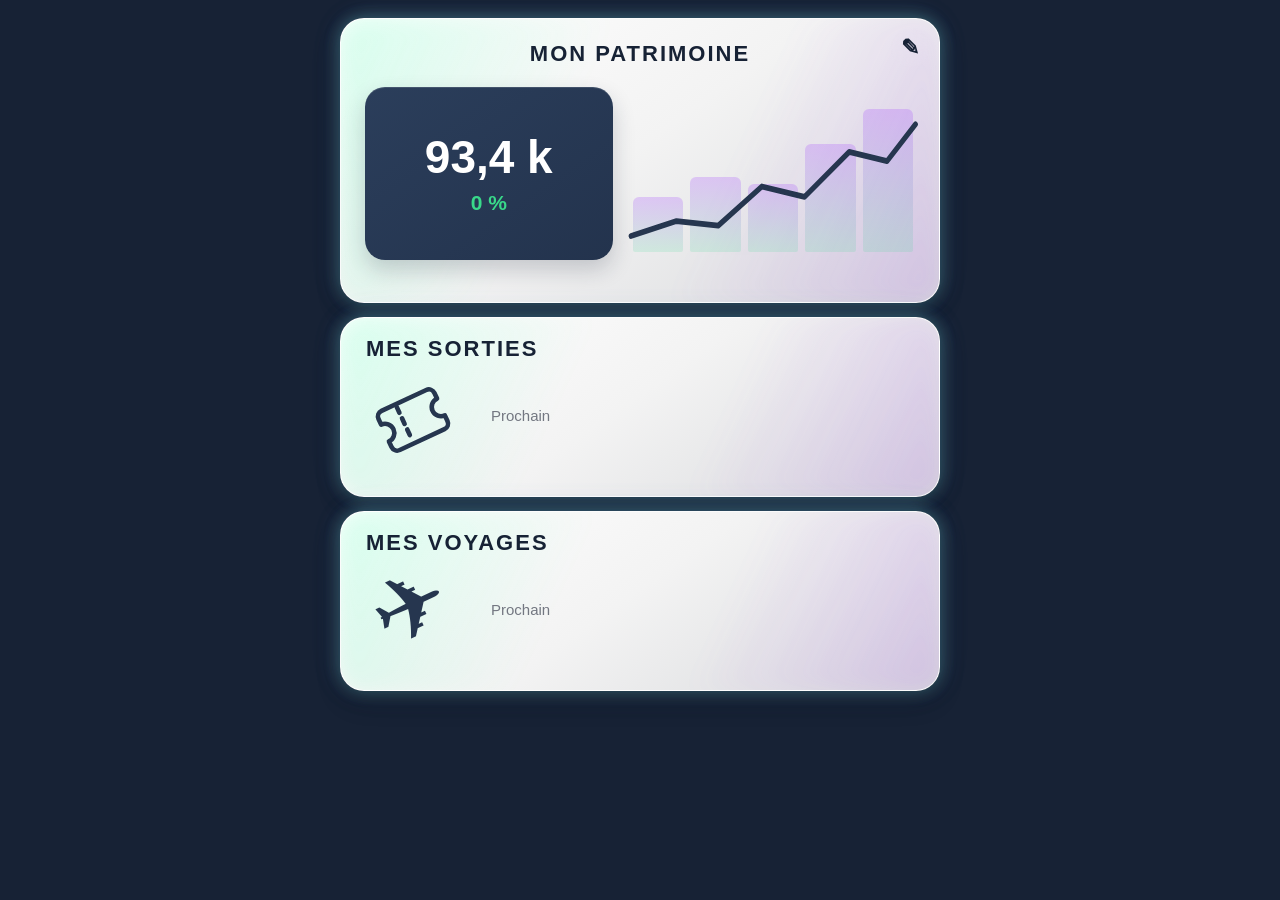
<file: index.html>
<!DOCTYPE html>
<html lang="fr">
<head>
    <meta charset="UTF-8">
    <meta name="viewport" content="width=device-width, initial-scale=1.0">
    <title>Hub</title>
    <link rel="stylesheet" href="style.css">
</head>

<body>


    <div class="hub">

        <!-- =========================
             PATRIMOINE
        ========================= -->

        <div class="card card-patrimoine">

<button id="btnEdition" aria-label="Modifier le Hub">
        ✎
</button>
            
            <h1>MON PATRIMOINE</h1>

            <div class="patrimoine-content">

                <div class="value-box">

                    <span class="total-value">
                        93,4 k
                    </span>

                    <span class="evolution">
                        0 %
                    </span>

                </div>


                <div class="graph">

                    <div class="bar bar-1"></div>
                    <div class="bar bar-2"></div>
                    <div class="bar bar-3"></div>
                    <div class="bar bar-4"></div>
                    <div class="bar bar-5"></div>

                    <svg
                        viewBox="0 0 300 150"
                        preserveAspectRatio="none"
                    >
                        <polyline
                            points="0,125 48,112 92,116 138,82 183,91 230,52 270,60 300,28"
                            fill="none"
                        />
                    </svg>

                </div>

            </div>

        </div>


        <!-- =========================
             SORTIES
        ========================= -->

        <div class="card card-small">

            <h2>MES SORTIES</h2>

            <div class="small-content">

                <div class="icon">

                    <svg
                        class="ticket-icon"
                        viewBox="0 0 24 24"
                        fill="none"
                        stroke-width="2"
                        stroke-linecap="round"
                        stroke-linejoin="round"
                    >
                        <path d="M2 9a3 3 0 0 1 0 6v2a2 2 0 0 0 2 2h16a2 2 0 0 0 2-2v-2a3 3 0 0 1 0-6V7a2 2 0 0 0-2-2H4a2 2 0 0 0-2 2z"></path>

                        <line
                            x1="9"
                            y1="6"
                            x2="9"
                            y2="18"
                            stroke-dasharray="2 2"
                        ></line>
                    </svg>

                </div>


                <div class="next-info">

                    <span class="label">
                        Prochain
                    </span>

                    <span class="date"></span>

                    <span class="destination"></span>

                    <span class="countdown"></span>

                </div>

            </div>

        </div>


        <!-- =========================
             VOYAGES
        ========================= -->

        <div class="card card-small">

            <h2>MES VOYAGES</h2>

            <div class="small-content">

                <div class="icon">

                    <span class="plane-icon">
                        ✈
                    </span>

                </div>


                <div class="next-info">

                    <span class="label">
                        Prochain
                    </span>

                    <span class="date"></span>

                    <span class="destination"></span>

                    <span class="countdown"></span>

                </div>

            </div>

        </div>

    </div>


    <!-- =========================
         ÉDITION
    ========================= -->

    <div id="edition" class="edition">

        <div class="edition-box">

            <div class="edition-header">

                <h2>MODIFIER LE HUB</h2>

                <button
                    id="btnFermer"
                    aria-label="Fermer"
                >
                    ×
                </button>

            </div>


            <!-- PATRIMOINE -->

            <div class="edition-section">

                <h3>PATRIMOINE</h3>

                <label for="inputPatrimoine">
                    Total en €
                </label>

                <input
                    id="inputPatrimoine"
                    type="number"
                    inputmode="decimal"
                    min="0"
                    step="0.01"
                    placeholder="93400"
                >

            </div>


            <!-- SORTIE -->

            <div class="edition-section">

                <h3>SORTIE</h3>

                <label for="inputSortieDate">
                    Date — JJMMAA
                </label>

                <input
                    id="inputSortieDate"
                    type="text"
                    inputmode="numeric"
                    maxlength="6"
                    placeholder=""
                    autocomplete="off"
                >


                <label for="inputSortieEvenement">
                    Événement
                </label>

                <input
                    id="inputSortieEvenement"
                    type="text"
                    placeholder=""
                    autocomplete="off"
                >

            </div>


            <!-- VOYAGE -->

            <div class="edition-section">

                <h3>VOYAGE</h3>

                <label for="inputVoyageDate">
                    Mois + année — MMAA
                </label>

                <input
                    id="inputVoyageDate"
                    type="text"
                    inputmode="numeric"
                    maxlength="6"
                    placeholder=""
                    autocomplete="off"
                >


                <label for="inputVoyageDestination">
                    Destination
                </label>

                <input
                    id="inputVoyageDestination"
                    type="text"
                    placeholder=""
                    autocomplete="off"
                >

            </div>


            <button
                id="btnEnregistrer"
                class="btn-enregistrer"
            >
                ENREGISTRER
            </button>

        </div>

    </div>


    <script src="script.js"></script>

</body>
  </html>
</file>
<file: style.css>
* {
    margin: 0;
    padding: 0;
    box-sizing: border-box;
    -webkit-tap-highlight-color: transparent;
}

html,
body {
    width: 100%;
    height: 100%;
    overflow: hidden;
}

body {
    font-family: Arial, sans-serif;
    background: #172235;
    color: #172235;
    padding: 18px 16px;
    overflow: hidden;
}

.hub {
    width: 100%;
    height: 100%;
    max-width: 600px;
    margin: 0 auto;
    display: flex;
    flex-direction: column;
    justify-space: space-between;
    gap: 14px;
}

/* ==================================================
   CADRES ET HALO
================================================== */

.card {
    position: relative;
    width: 100%;
    background: linear-gradient(145deg, #ffffff 0%, #f3f3f3 48%, #d7d8db 100%);
    border-radius: 24px;
    border: 1px solid rgba(255,255,255,0.85);
    isolation: isolate;
    overflow: hidden;
    box-shadow:
        0 12px 25px rgba(0,0,0,0.18),
        0 0 16px rgba(55,255,170,0.25),
        0 0 30px rgba(55,255,170,0.10),
        0 0 18px rgba(175,80,255,0.19),
        0 0 34px rgba(175,80,255,0.08);
}

.card::before {
    content: "";
    position: absolute;
    inset: -4px;
    border-radius: 28px;
    background: linear-gradient(
        115deg,
        rgba(55,255,170,0.34),
        transparent 38%,
        transparent 62%,
        rgba(175,80,255,0.30)
    );
    filter: blur(11px);
    opacity: 0.58;
    z-index: -1;
}

/* ==================================================
   TITRES
================================================== */

.card h1,
.card h2 {
    color: #172235;
    font-weight: 700;
    letter-spacing: 2px;
}

.card-patrimoine h1 {
    text-align: center;
    font-size: 22px;
}

.card-small h2 {
    text-align: left;
    font-size: 22px;
}

/* ==================================================
   PATRIMOINE
================================================== */

.card-patrimoine {
    height: 44vh;
    min-height: 245px;
    max-height: 285px;
    padding: 22px 24px;
}

.patrimoine-content {
    height: calc(100% - 38px);
    margin-top: 6px;
    display: flex;
    align-items: center;
    gap: 18px;
}

.value-box {
    width: 45%;
    height: 86%;
    flex-shrink: 0;
    background: linear-gradient(145deg, #2b3e5b, #23334d);
    border-radius: 20px;
    padding: 18px;
    display: flex;
    flex-direction: column;
    align-items: center;
    justify-content: center;
    text-align: center;
    box-shadow:
        inset 0 1px 0 rgba(255,255,255,0.12),
        0 10px 22px rgba(23,34,53,0.20);
}

.total-value {
    color: #ffffff;
    font-size: clamp(34px, 8vw, 46px);
    line-height: 1;
    font-weight: 700;
    white-space: nowrap;
}

.evolution {
    margin-top: 12px;
    color: #39d98a;
    font-size: 21px;
    line-height: 1;
    font-weight: 600;
}

/* ==================================================
   GRAPHIQUE
================================================== */

.graph {
    position: relative;
    width: 55%;
    height: 86%;
    display: flex;
    align-items: flex-end;
    gap: 7px;
    padding: 8px 2px;
}

.bar {
    flex: 1;
    border-radius: 6px 6px 2px 2px;
    background: linear-gradient(
        to top,
        rgba(54,216,143,0.18),
        rgba(167,77,255,0.30)
    );
    opacity: 0.85;
}

.bar-1 { height: 35%; }
.bar-2 { height: 48%; }
.bar-3 { height: 43%; }
.bar-4 { height: 69%; }
.bar-5 { height: 91%; }

.graph svg {
    position: absolute;
    inset: 5px 0;
    width: 100%;
    height: 100%;
    overflow: visible;
}

.graph polyline {
    stroke: #26364f;
    stroke-width: 5;
    stroke-linecap: round;
    stroke-linejoin: round;
}

/* ==================================================
   PETITS CADRES
================================================== */

.card-small {
    height: 25vh;
    min-height: 155px;
    max-height: 180px;
    padding: 18px 25px;
    display: flex;
    flex-direction: column;
    justify-space: space-between;
}

.card-small .small-content {
    flex: 1;
    position: relative;
    display: flex;
    align-items: center;
}

/* ==================================================
   ICÔNES (CENTRAGE ET TAILLES)
================================================== */

.card-small .icon {
    position: absolute;
    left: 10px; /* Distance exacte par rapport au bord gauche */
    top: 50%;
    transform: translateY(-50%);
    display: flex;
    align-items: center;
    justify-content: center;
    color: #26364f;
}


/* Ticket centré avec trait plus fin (stroke-width: 1.5px) */
.ticket-icon {
    width: 74px;
    height: 74px;
    transform: rotate(-25deg);
    stroke: #26364f;
    stroke-width: 1.5px;
}

/* Avion agrandi et centré */
.plane-icon {
    font-size: 90px;
    line-height: 1;
    transform: rotate(-25deg) translateY(-8px);
    display: flex;
    align-items: center;
    justify-content: center;
}

/* ==================================================
   INFORMATIONS
================================================== */

.next-info {
    margin-left: 125px; /* Ajuste cette valeur selon la taille de ton icône */
    display: flex;
    flex-direction: column;
    gap: 2px;
}


.label {
    font-size: 15px;
    line-height: 1.1;
    font-weight: 500;
    color: #737781;
}

.date {
    font-size: 22px;
    line-height: 1.1;
    font-weight: 700;
    color: #172235;
    white-space: nowrap;
}

.destination {
    font-size: 18px;
    line-height: 1.1;
    font-weight: 600;
    color: #596170;
}

.countdown {
    margin-top: 1px;
    font-size: 16px;
    line-height: 1.1;
    font-weight: 600;
    color: #39d98a;
}

/* ==================================================
   BOUTON ÉDITION
================================================== */

#btnEdition {
    position: fixed;
    top: 12px;
    right: 14px;
    z-index: 50;

    width: 38px;
    height: 38px;

    border: none;
    border-radius: 50%;

    background: rgba(255,255,255,0.12);
    color: #ffffff;

    font-size: 21px;
    font-weight: 400;

    display: flex;
    align-items: center;
    justify-content: center;

    cursor: pointer;

    backdrop-filter: blur(8px);
    -webkit-backdrop-filter: blur(8px);
}


/* ==================================================
   ÉVOLUTION PATRIMOINE
================================================== */

.evolution {
    margin-top: 12px;
    color: #39d98a;
    font-size: 21px;
    line-height: 1;
    font-weight: 600;
}


/* ==================================================
   FENÊTRE D'ÉDITION
================================================== */

.edition {
    position: fixed;
    inset: 0;

    z-index: 100;

    background: rgba(23,34,53,0.82);

    display: none;

    align-items: center;
    justify-content: center;

    padding: 20px;
}

.edition.active {
    display: flex;
}


/* ==================================================
   BOÎTE
================================================== */

.edition-box {
    width: 100%;
    max-width: 440px;
    max-height: 92vh;

    overflow-y: auto;

    background: linear-gradient(
        145deg,
        #ffffff 0%,
        #f3f3f3 48%,
        #d7d8db 100%
    );

    border-radius: 24px;

    padding: 22px;

    box-shadow:
        0 18px 40px rgba(0,0,0,0.35),
        0 0 25px rgba(255,138,0,0.18);
}


/* ==================================================
   EN-TÊTE
================================================== */

.edition-header {
    display: flex;
    align-items: center;
    justify-content: space-between;

    margin-bottom: 20px;
}

.edition-header h2 {
    color: #172235;
    font-size: 20px;
    letter-spacing: 1.5px;
}

#btnFermer {
    width: 34px;
    height: 34px;

    border: none;
    border-radius: 50%;

    background: #172235;
    color: #ffffff;

    font-size: 23px;

    display: flex;
    align-items: center;
    justify-content: center;
}


/* ==================================================
   SECTIONS
================================================== */

.edition-section {
    margin-bottom: 20px;
}

.edition-section h3 {
    margin-bottom: 10px;

    color: #172235;

    font-size: 15px;
    letter-spacing: 1.5px;
}


/* ==================================================
   LABELS
================================================== */

.edition-section label {
    display: block;

    margin-bottom: 5px;

    color: #737781;

    font-size: 13px;
}


/* ==================================================
   CHAMPS
================================================== */

.edition-section input {
    width: 100%;

    height: 46px;

    margin-bottom: 10px;

    padding: 0 14px;

    border: 1px solid #c9cbd0;
    border-radius: 12px;

    background: #ffffff;

    color: #172235;

    font-size: 16px;

    outline: none;
}

.edition-section input:focus {
    border-color: #ff8a00;
    box-shadow: 0 0 0 2px rgba(255,138,0,0.12);
}


/* ==================================================
   BOUTON ENREGISTRER
================================================== */

.btn-enregistrer {
    width: 100%;

    height: 50px;

    border: none;
    border-radius: 14px;

    background: #172235;
    color: #ffffff;

    font-size: 15px;
    font-weight: 700;

    letter-spacing: 1.5px;

    cursor: pointer;
}

.btn-enregistrer:active {
    transform: scale(0.98);
}

/* ==================================================
   BOUTON ÉDITION
================================================== */

#btnEdition {
    position: absolute;
    top: 10px;
    right: 10px;
    z-index: 10;

    padding: 0;

    border: none;
    background: transparent;

    color: #172235;

    font-size: 22px;
    font-weight: 700;
    line-height: 1;

    cursor: pointer;
}

#btnEdition:active {
    transform: scale(0.9);
}


/* ==================================================
   FENÊTRE D'ÉDITION
================================================== */

.edition {
    position: fixed;
    inset: 0;

    z-index: 100;

    background: rgba(23,34,53,0.82);

    display: none;

    align-items: center;
    justify-content: center;

    padding: 20px;
}

.edition.active {
    display: flex;
}


/* ==================================================
   BOÎTE
================================================== */

.edition-box {
    width: 100%;
    max-width: 440px;
    max-height: 92vh;

    overflow-y: auto;

    background: linear-gradient(
        145deg,
        #ffffff 0%,
        #f3f3f3 48%,
        #d7d8db 100%
    );

    border-radius: 24px;

    padding: 22px;

    box-shadow:
        0 18px 40px rgba(0,0,0,0.35),
        0 0 25px rgba(255,138,0,0.18);
}


/* ==================================================
   EN-TÊTE
================================================== */

.edition-header {
    display: flex;
    align-items: center;
    justify-content: space-between;

    margin-bottom: 20px;
}

.edition-header h2 {
    color: #172235;
    font-size: 20px;
    letter-spacing: 1.5px;
}

#btnFermer {
    width: 34px;
    height: 34px;

    border: none;
    border-radius: 50%;

    background: #172235;
    color: #ffffff;

    font-size: 23px;

    display: flex;
    align-items: center;
    justify-content: center;
}


/* ==================================================
   SECTIONS
================================================== */

.edition-section {
    margin-bottom: 20px;
}

.edition-section h3 {
    margin-bottom: 10px;

    color: #172235;

    font-size: 15px;
    letter-spacing: 1.5px;
}


/* ==================================================
   LABELS
================================================== */

.edition-section label {
    display: block;

    margin-bottom: 5px;

    color: #737781;

    font-size: 13px;
}


/* ==================================================
   CHAMPS
================================================== */

.edition-section input {
    width: 100%;

    height: 46px;

    margin-bottom: 10px;

    padding: 0 14px;

    border: 1px solid #c9cbd0;
    border-radius: 12px;

    background: #ffffff;

    color: #172235;

    font-size: 16px;

    outline: none;
}

.edition-section input:focus {
    border-color: #ff8a00;

    box-shadow:
        0 0 0 2px rgba(255,138,0,0.12);
}


/* ==================================================
   BOUTON
================================================== */

.btn-enregistrer {
    width: 100%;

    height: 50px;

    border: none;
    border-radius: 14px;

    background: #172235;
    color: #ffffff;

    font-size: 15px;
    font-weight: 700;

    letter-spacing: 1.5px;

    cursor: pointer;
}

.btn-enregistrer:active {
    transform: scale(0.98);
}
</file>
